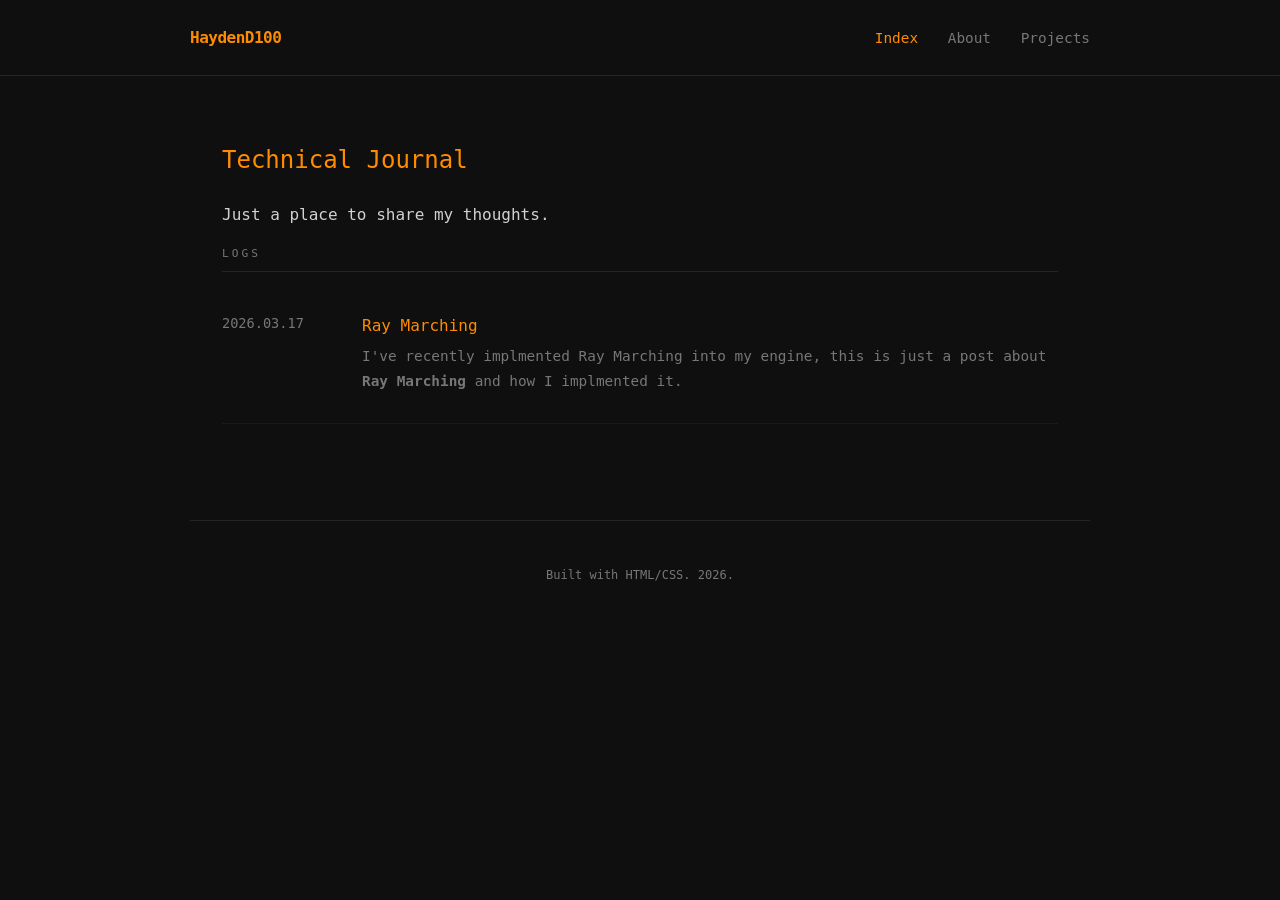
<file: index.html>
<!DOCTYPE html>
<html lang="en">
<head>
    <meta charset="UTF-8">
    <meta name="viewport" content="width=device-width, initial-scale=1.0">
    <title>Portfolio | HaydenD100 </title>
    <link rel="stylesheet" href="style.css">
</head>
<body>

    <nav>
        <div class="nav-container">
            <a href="index.html" class="brand">HaydenD100</a>
            <div class="links">
                <a href="index.html" class="active">Index</a>
                <a href="about.html">About</a>
                <a href="projects.html">Projects</a>
            </div>
        </div>
    </nav>

    <main>
        <section id="hero">
            <h1>Technical Journal</h1>
            <p class="subtitle">Just a place to share my thoughts.</p>
        </section>
        <h2 class="section-label">LOGS</h2>

        <article class="post-entry">
            <span class="post-date">2026.03.17</span>
            <div class="post-content">
                <a href="/articles/ray_marching.html" class="post-link">Ray Marching</a>
                <p class="post-desc">I've recently implmented Ray Marching into my engine, this is just a post about <Strong>Ray Marching</Strong> and how I implmented it.</p>
            </div>
        </article>


    </main>

    <footer>
        <p>Built with HTML/CSS. 2026.</p>
    </footer>

</body>
</html>
</file>
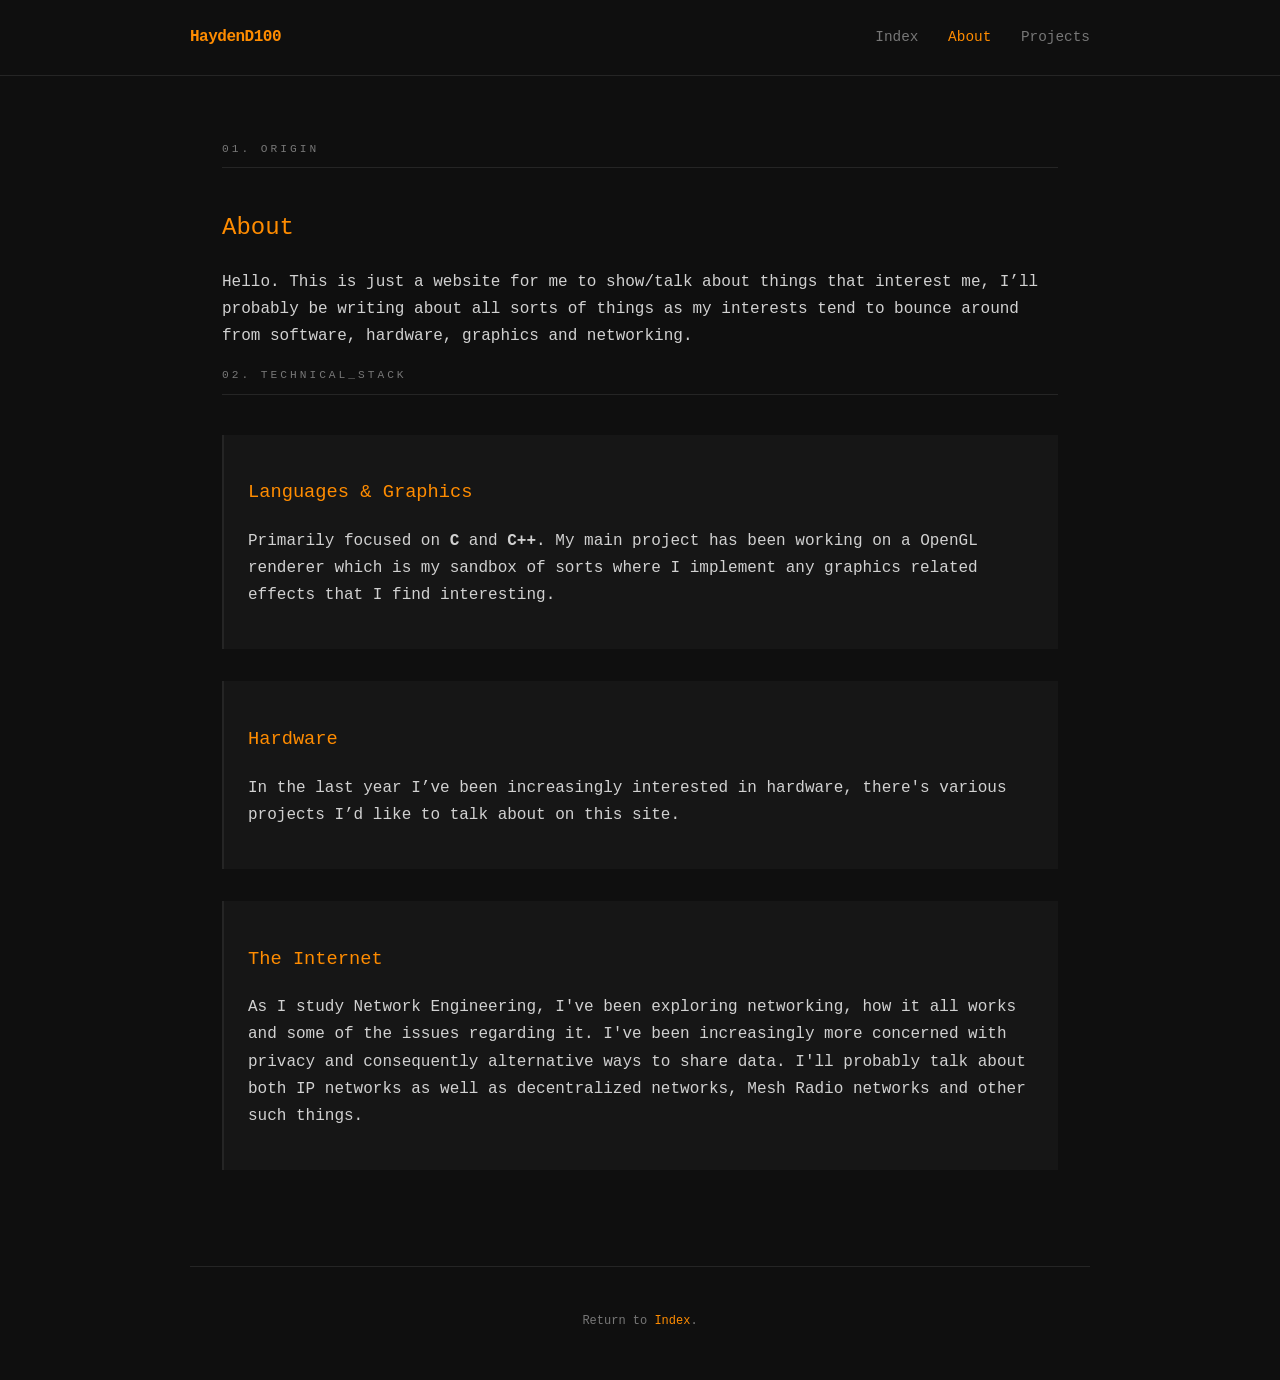
<file: about.html>
<!DOCTYPE html>
<html lang="en">
<head>
    <meta charset="UTF-8">
    <meta name="viewport" content="width=device-width, initial-scale=1.0">
    <title>About | HaydenD100</title>
    <link rel="stylesheet" href="style.css">
</head>
<body>

    <nav>
        <div class="nav-container">
            <a href="index.html" class="brand">HaydenD100</a>
            <div class="links">
                <a href="index.html">Index</a>
                <a href="about.html" class="active">About</a>
                <a href="projects.html">Projects</a>
            </div>
        </div>
    </nav>

    <main>
        <section id="bio">
            <h2 class="section-label">01. ORIGIN</h2>
            <h1>About</h1>
            <p>Hello. This is just a website for me to show/talk about things that interest me, I’ll probably be writing about all sorts of things as my interests tend to bounce around from software, hardware, graphics and networking.</p>
        </section>

        <section id="technical-stack">
            <h2 class="section-label">02. TECHNICAL_STACK</h2>
            <div class="project-card">
                <h3>Languages & Graphics</h3>
                <p>Primarily focused on <strong>C</strong> and <strong>C++</strong>.  My main project has been working on a OpenGL renderer which is my sandbox of sorts where I implement any graphics related effects that I find interesting.</p>
            </div>
            <div class="project-card">
                <h3>Hardware</h3>
                <p>In the last year I’ve been increasingly interested in hardware, there's various projects I’d like to talk about on this site.</p>
            </div>
            <div class="project-card">
                <h3>The Internet </h3>
                <p>As I study Network Engineering, I've been exploring networking, how it all works and some of the issues regarding it. I've been increasingly more concerned with privacy and consequently alternative ways to share data. I'll probably talk about both IP networks as well as decentralized networks, Mesh Radio networks and other such things.</p>
            </div>
        </section>

    </main>

    <footer>
        <p>Return to <a href="index.html">Index</a>.</p>
    </footer>

</body>
</html>
</file>
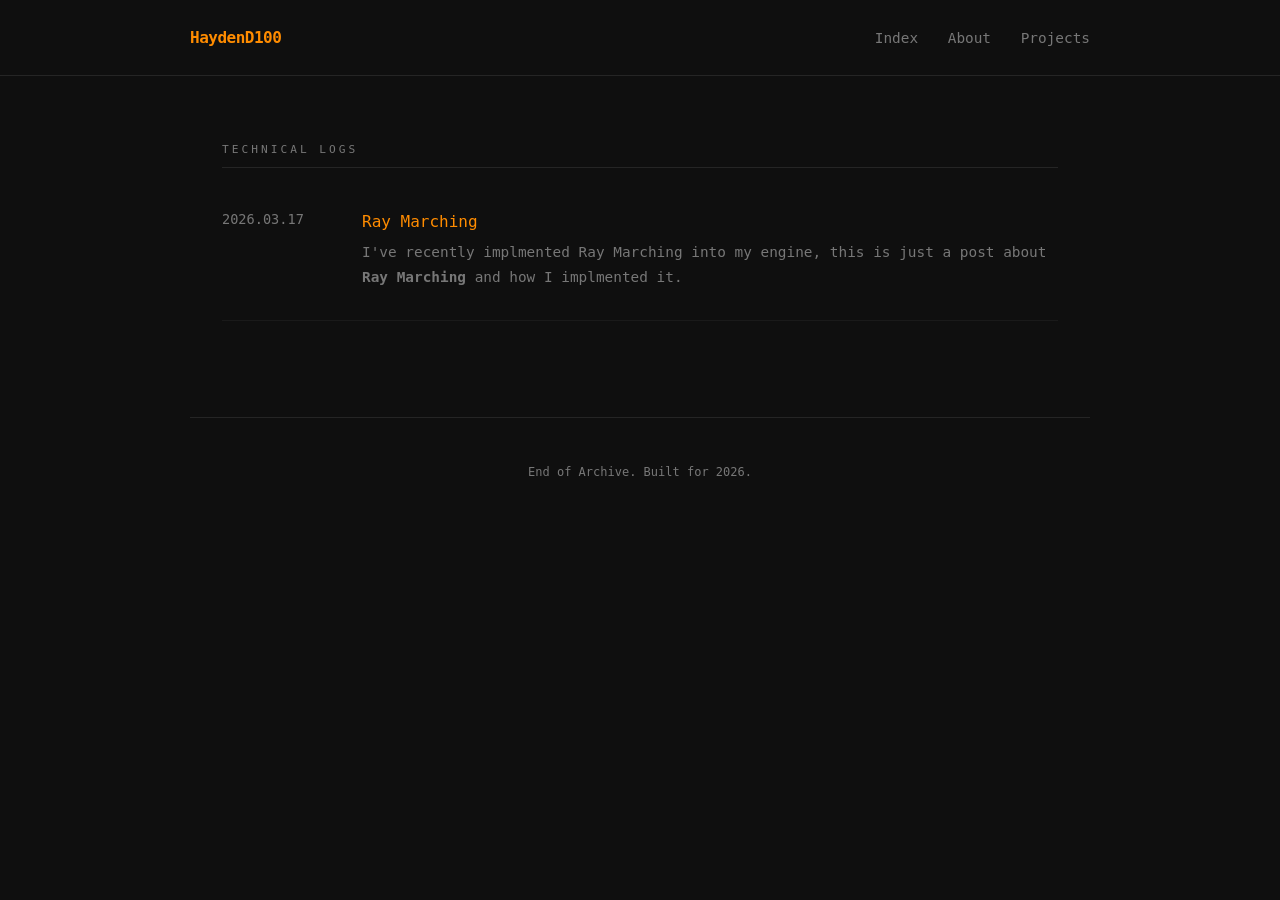
<file: blog.html>
<!DOCTYPE html>
<html lang="en">
<head>
    <meta charset="UTF-8">
    <meta name="viewport" content="width=device-width, initial-scale=1.0">
    <title>Blog | HaydenD100</title>
    <link rel="stylesheet" href="style.css">
</head>
<body>

    <nav>
        <div class="nav-container">
            <a href="index.html" class="brand">HaydenD100</a>
            <div class="links">
                <a href="index.html">Index</a>
                <a href="about.html">About</a>
                <a href="projects.html">Projects</a>
            </div>
        </div>
    </nav>

    <main>
        <h2 class="section-label">TECHNICAL LOGS</h2>

        <article class="post-entry">
            <span class="post-date">2026.03.17</span>
            <div class="post-content">
                <a href="/articles/ray_marching.html" class="post-link">Ray Marching</a>
                <p class="post-desc">I've recently implmented Ray Marching into my engine, this is just a post about <Strong>Ray Marching</Strong> and how I implmented it.</p>
            </div>
        </article>

    </main>

    <footer>
        <p>End of Archive. Built for 2026.</p>
    </footer>

</body>
</html>
</file>
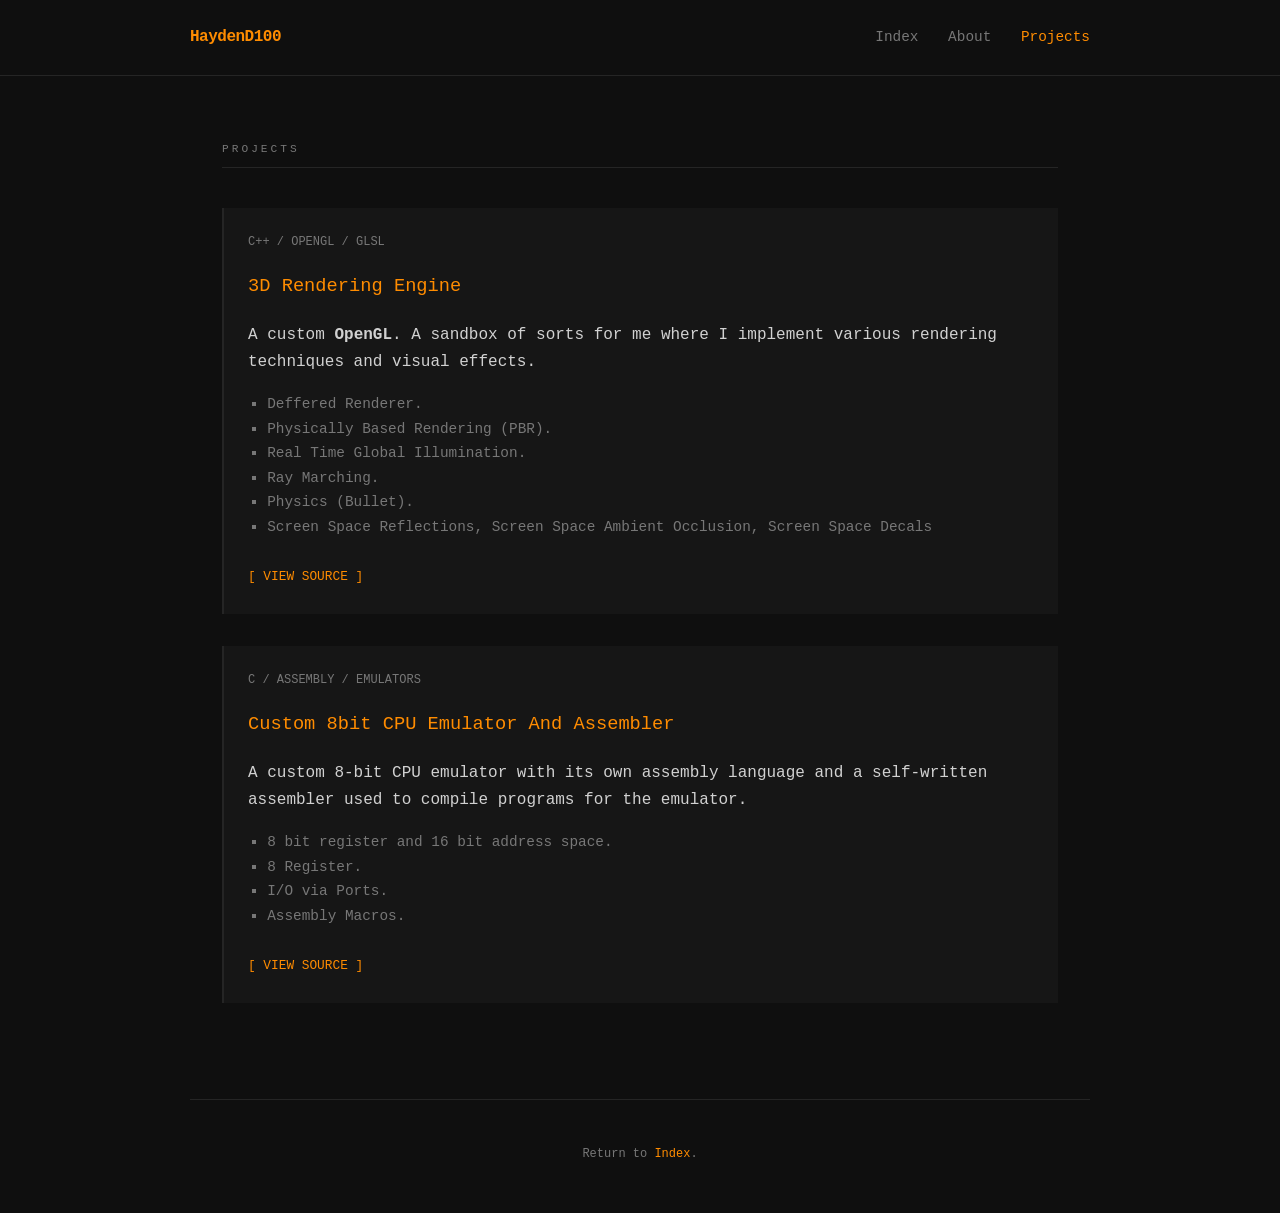
<file: projects.html>
<!DOCTYPE html>
<html lang="en">
<head>
    <meta charset="UTF-8">
    <meta name="viewport" content="width=device-width, initial-scale=1.0">
    <title>Projects | HaydenD100</title>
    <link rel="stylesheet" href="style.css">
</head>
<body>
    <nav>
        <div class="nav-container">
            <a href="index.html" class="brand">HaydenD100</a>
            <div class="links">
                <a href="index.html">Index</a>
                <a href="about.html">About</a>
                <a href="projects.html" class="active">Projects</a>
            </div>
        </div>
    </nav>

    <main>
        <h2 class="section-label">PROJECTS</h2>

        <section class="project-detail">
            <div class="project-card">
                <div class="project-meta">C++ / OPENGL / GLSL</div>
                <h3>3D Rendering Engine</h3>
                <p>A custom <strong>OpenGL</strong>. A sandbox of sorts for me where I implement various rendering techniques and visual effects.</p>
                <ul>
                    <li>Deffered Renderer.</li>
                    <li>Physically Based Rendering (PBR).</li>
                    <li>Real Time Global Illumination.</li>
                    <li>Ray Marching.</li>
                    <li>Physics (Bullet).</li>
                    <li>Screen Space Reflections, Screen Space Ambient Occlusion, Screen Space Decals</li>
                </ul>
                <div class="project-links">
                    <a href="https://github.com/HaydenD100/OpenGLRenderingEngine" target="_blank">[ View Source ]</a>
                    <!--<a href="#">[ Tech Specs ]</a>  Coming Soon hopefully-->
                </div>
            </div>

            <div class="project-card">
                <div class="project-meta">C / ASSEMBLY / EMULATORS</div>
                <h3>Custom 8bit CPU Emulator And Assembler</h3>
                <p>A custom 8-bit CPU emulator with its own assembly language and a self-written assembler used to compile programs for the emulator. </p>
                <ul>
                    <li>8 bit register and 16 bit address space.</li>
                    <li>8 Register.</li>
                    <li>I/O via Ports.</li>
                    <li>Assembly Macros.</li>
                </ul>
                <div class="project-links">
                    <a href="https://github.com/HaydenD100/8bitcpu" target="_blank">[ View Source ]</a>
                </div>
            </div>
        </section>
    </main>

    <footer>
        <p>Return to <a href="index.html">Index</a>.</p>
    </footer>

</body>
</html>
</file>
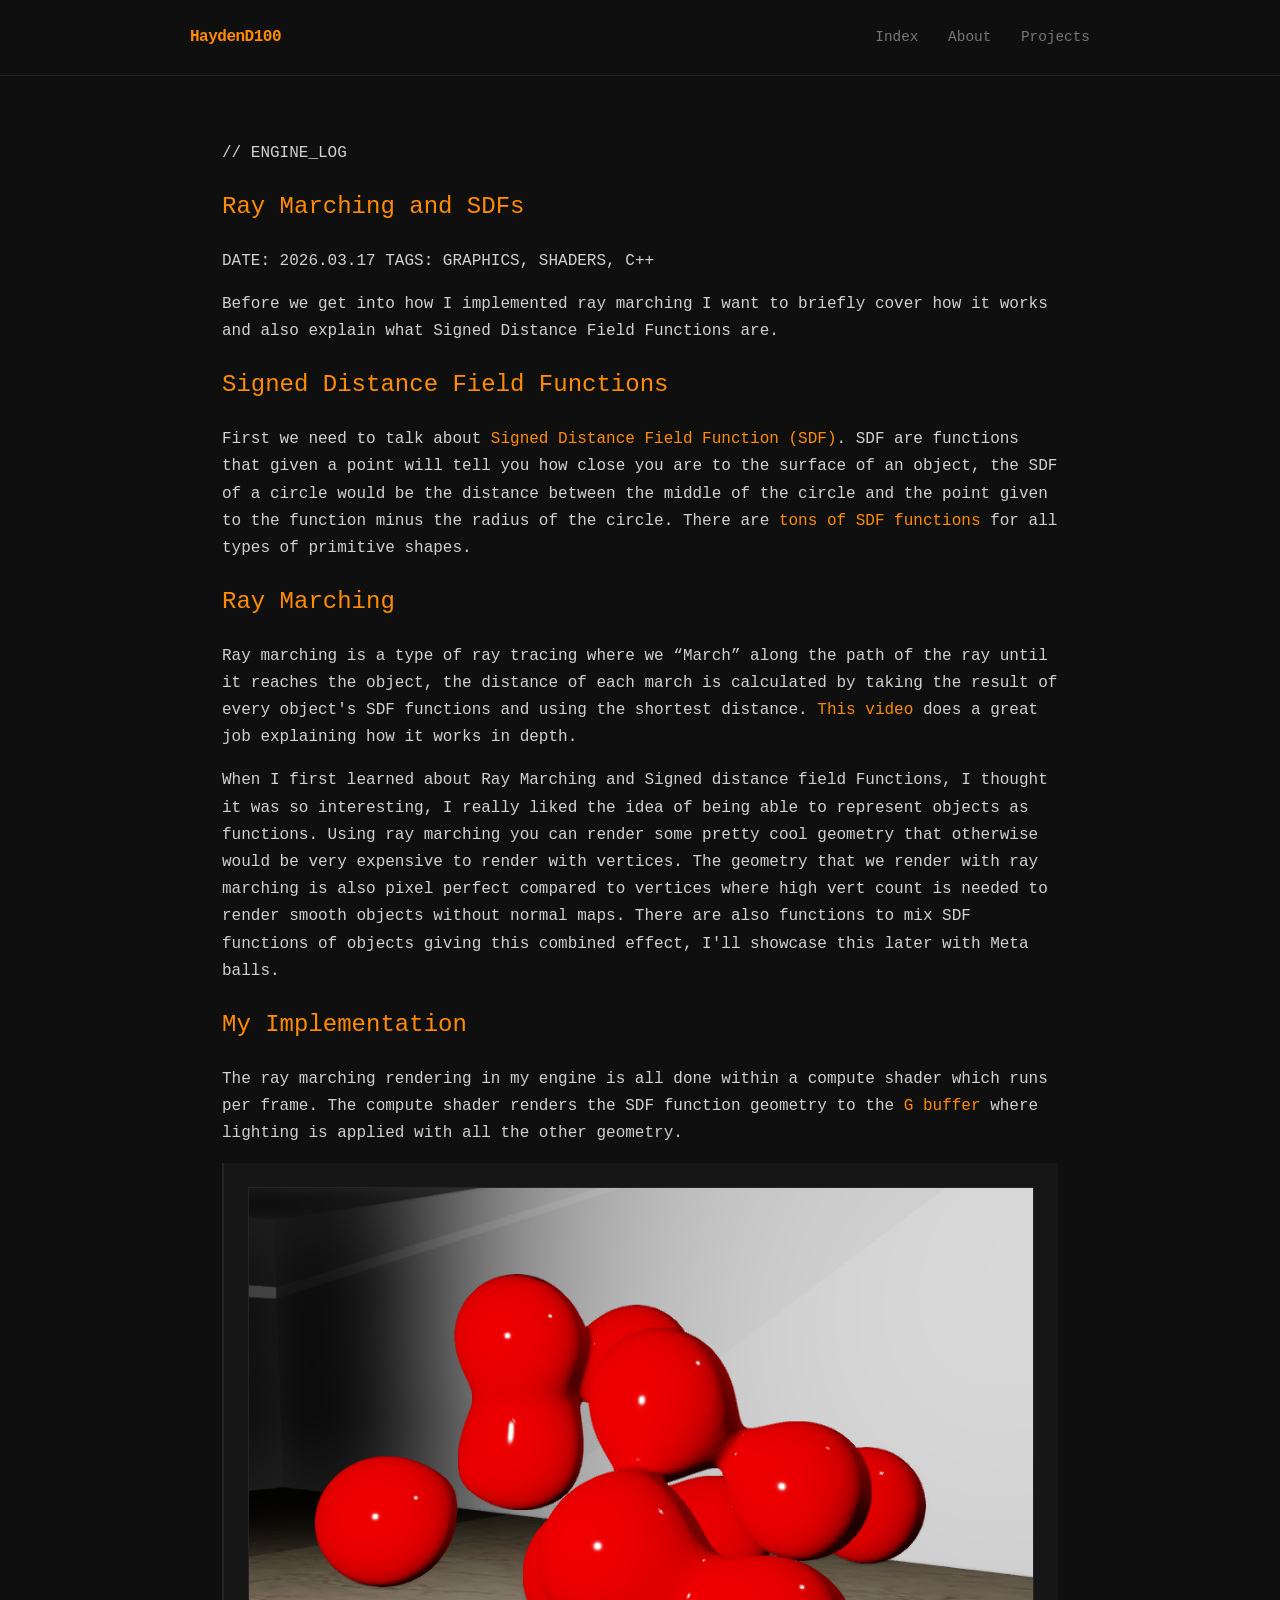
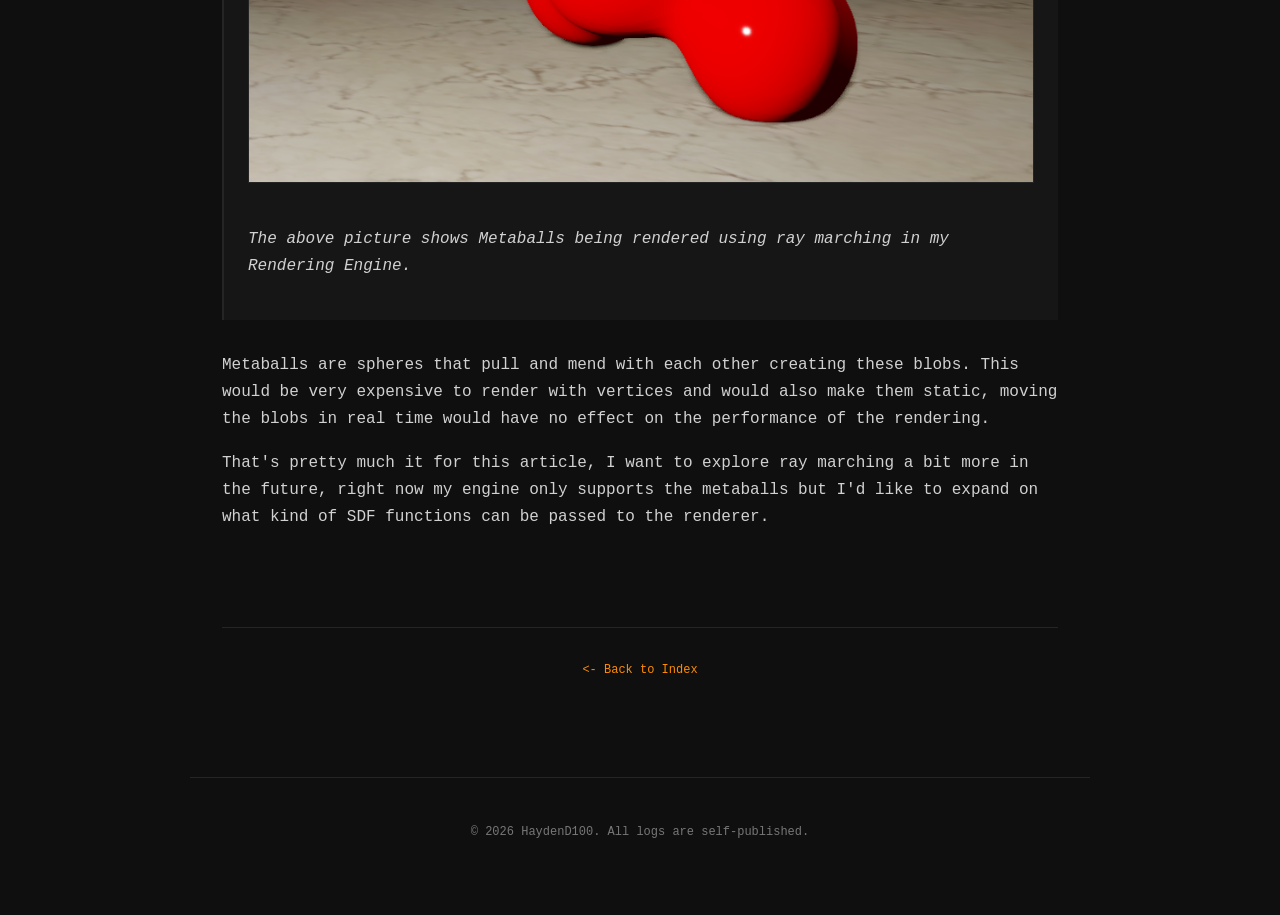
<file: articles/ray_marching.html>
<!DOCTYPE html>
<html lang="en">
<head>
    <meta charset="UTF-8">
    <meta name="viewport" content="width=device-width, initial-scale=1.0">
    <title>Ray Marching | HaydenD100</title>
    <link rel="stylesheet" href="../style.css">
</head>
<body>

    <nav>
        <div class="nav-container">
            <a href="../index.html" class="brand">HaydenD100</a>
            <div class="links">
                <a href="../index.html">Index</a>
                <a href="../about.html">About</a>
                <a href="../projects.html">Projects</a>
            </div>
        </div>
    </nav>
    <main>
            <article class="blog-post">
                <header class="post-header">
                    <span class="post-category">// ENGINE_LOG</span>
                    <h1>Ray Marching and SDFs</h1>
                    <div class="post-meta-data">
                        <span>DATE: 2026.03.17</span>
                        <span>TAGS: GRAPHICS, SHADERS, C++</span>
                    </div>
                </header>

                <section class="content">
                    <p>Before we get into how I implemented ray marching I want to briefly cover how it works and also explain what Signed Distance Field Functions are.</p>

                    <h2>Signed Distance Field Functions</h2>
                    <p>First we need to talk about <a href="https://en.wikipedia.org/wiki/Signed_distance_function" target="_blank">Signed Distance Field Function (SDF)</a>. SDF are functions that given a point will tell you how close you are to the surface of an object, the SDF of a circle would be the distance between the middle of the circle and the point given to the function minus the radius of the circle. There are <a href="https://iquilezles.org/articles/distfunctions/">tons of SDF functions</a> for all types of primitive shapes.</p>

                    <h2>Ray Marching</h2>
                    <p>Ray marching is a type of ray tracing where we “March” along the path of the ray until it reaches the object, the distance of each march is calculated by taking the result of every object's SDF functions and using the shortest distance. <a href="https://www.youtube.com/watch?v=BNZtUB7yhX4" target="_blank">This video</a> does a great job explaining how it works in depth.</p>

                    <p>When I first learned about Ray Marching and Signed distance field Functions, I thought it was so interesting, I really liked the idea of being able to represent objects as functions. Using ray marching you can render some pretty cool geometry that otherwise would be very expensive to render with vertices. The geometry that we render with ray marching is also pixel perfect compared to vertices where high vert count is needed to render smooth objects without normal maps. There are also functions to mix SDF functions of objects giving this combined effect, I'll showcase this later with Meta balls.</p>

                    <h2>My Implementation</h2>
                    <p>The ray marching rendering in my engine is all done within a compute shader which runs per frame. The compute shader renders the SDF function geometry to the <a href="https://en.wikipedia.org/wiki/Deferred_shading" target="_blank">G buffer</a> where lighting is applied with all the other geometry.</p>

                    <div class="project-card">
                        <img src="../src/MetaBalls_Screen.png" alt="Metaballs Rendering" style="width:100%; border:1px solid var(--border); margin-bottom:1rem;">
                        <p><em>The above picture shows Metaballs being rendered using ray marching in my Rendering Engine.</em></p>
                    </div>

                    <p>Metaballs are spheres that pull and mend with each other creating these blobs. This would be very expensive to render with vertices and would also make them static, moving the blobs in real time would have no effect on the performance of the rendering. </p>
                    <p>That's pretty much it for this article, I want to explore ray marching a bit more in the future, right now my engine only supports the metaballs but I'd like to expand on what kind of SDF functions can be passed to the renderer.</p>
                </section>

                <footer class="post-footer">
                    <a href="../index.html"><- Back to Index</a>
                </footer>
            </article>
        </main>
    <footer>
        <p>&copy; 2026 HaydenD100. All logs are self-published.</p>
    </footer>

</body>
</html>
</file>
<file: style.css>
/* Monotone Dark with Safety Orange Accents */
:root {
    --bg-primary: #0f0f0f;      /* Near black */
    --bg-secondary: #161616;    /* Slightly lighter for cards */
    --text-primary: #d1d1d1;    /* Off-white/Silver */
    --text-muted: #777777;      /* Muted grey */
    --accent-orange: #ff8c00;   /* Safety Orange for links/titles */
    --border: #252525;          /* Subtle borders */
    --font: 'Menlo', 'Cascadia Code', 'Monaco', monospace;
}

* { box-sizing: border-box; }

body {
    background-color: var(--bg-primary);
    color: var(--text-primary);
    font-family: var(--font);
    margin: 0;
    line-height: 1.7;
}

/* Navigation */
nav {
    border-bottom: 1px solid var(--border);
    padding: 1.5rem 2rem;
    background: var(--bg-primary);
}

.nav-container {
    max-width: 900px;
    margin: 0 auto;
    display: flex;
    justify-content: space-between;
}

.brand {
    font-weight: bold;
    text-decoration: none;
    color: var(--accent-orange); /* Highlighted Brand */
    letter-spacing: -0.5px;
}

.links a {
    text-decoration: none;
    color: var(--text-muted);
    margin-left: 20px;
    font-size: 0.9rem;
    transition: 0.2s ease;
}

.links a:hover, .links a.active {
    color: var(--accent-orange);
}

/* Layout */
main {
    max-width: 900px;
    margin: 4rem auto;
    padding: 0 2rem;
}

.section-label {
    font-size: 0.7rem;
    color: var(--text-muted);
    letter-spacing: 3px;
    border-bottom: 1px solid var(--border);
    padding-bottom: 0.5rem;
    margin-bottom: 2.5rem;
    text-transform: uppercase;
}

/* Titles and Links */
h1, h2, h3 {
    color: var(--accent-orange);
    font-weight: normal;
}

a {
    color: var(--accent-orange);
    text-decoration: none;
}

a:hover {
    text-decoration: underline;
    background: rgba(255, 140, 0, 0.1); /* Subtle orange glow on hover */
}

/* Project Cards */
.project-card {
    margin-bottom: 2rem;
    padding: 1.5rem;
    border-left: 2px solid var(--border);
    background: var(--bg-secondary);
    transition: border-left 0.3s ease;
}

.project-card:hover {
    border-left: 2px solid var(--accent-orange);
}

.project-meta {
    font-size: 0.75rem;
    color: var(--text-muted);
    margin-bottom: 0.5rem;
}

/* Blog List Styles */
.post-entry {
    display: flex;
    margin-bottom: 2rem;
    border-bottom: 1px solid #1a1a1a;
    padding-bottom: 1rem;
}

.post-date {
    font-size: 0.85rem;
    color: var(--text-muted);
    min-width: 140px;
}

.post-desc {
    display: block;
    margin-top: 0.3rem;
    color: var(--text-muted);
    font-size: 0.9rem;
}

footer {
    max-width: 900px;
    margin: 6rem auto 3rem;
    padding-top: 2rem;
    border-top: 1px solid var(--border);
    font-size: 0.75rem;
    color: var(--text-muted);
    text-align: center;
}

/* Project Page Specifics */
.project-card ul {
    margin: 1rem 0;
    padding-left: 1.2rem;
    list-style-type: square;
    color: var(--text-muted);
    font-size: 0.9rem;
}

.project-links {
    margin-top: 1.5rem;
}

.project-links a {
    margin-right: 1.5rem;
    font-size: 0.8rem;
    text-transform: uppercase;
}

.active-status {
    color: var(--accent-orange);
    font-weight: bold;
}

/* Responsive adjustment */
@media (max-width: 600px) {
    .post-entry { flex-direction: column; }
    .post-date { margin-bottom: 0.5rem; }
}
</file>
